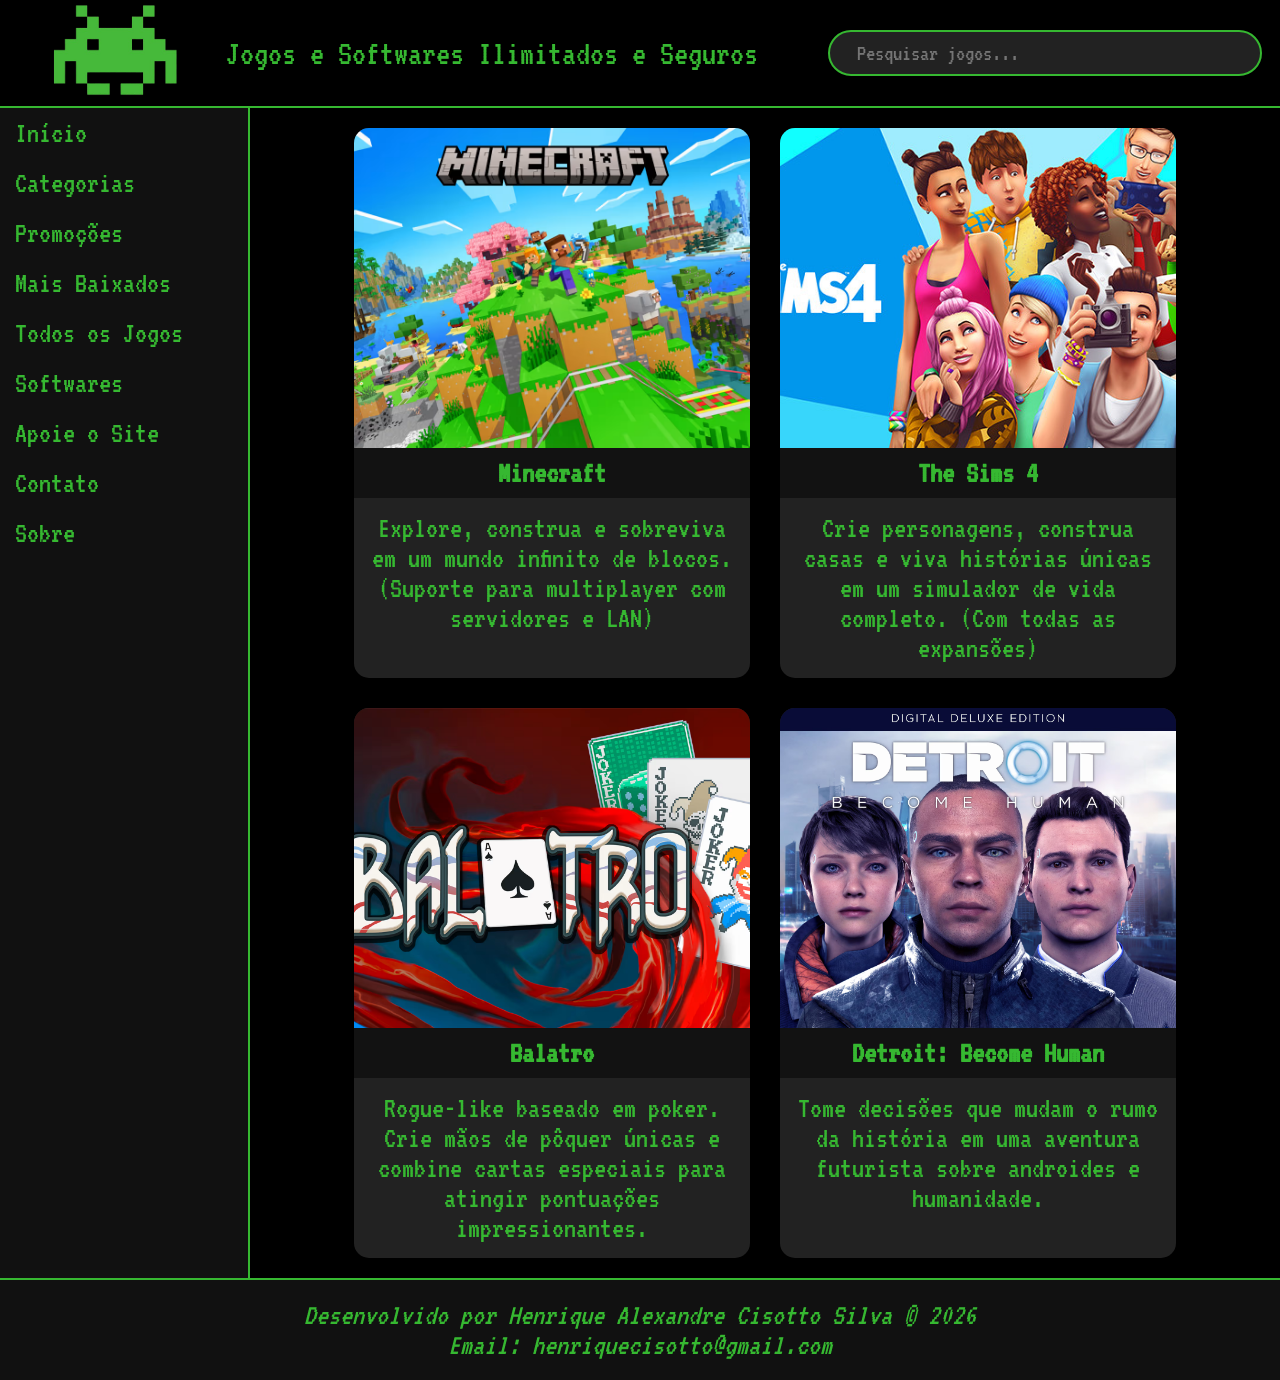
<file: index.html>
<!DOCTYPE html>
<html lang="PT-BR">

<head>
    <meta charset="UTF-8">
    <meta name="viewport" content="width=device-width, initial-scale=1.0">
    <link rel="stylesheet" href="estilos/layout.css">
    <link rel="preconnect" href="https://fonts.googleapis.com">
    <link rel="preconnect" href="https://fonts.gstatic.com" crossorigin>
    <link href="https://fonts.googleapis.com/css2?family=VT323&display=swap" rel="stylesheet">
    <link rel="shortcut icon" href="imagens/logoFavicon.ico" type="image/x-icon">
    <title>Página principal</title>
</head>

<body>
    <header>
        <figure>
            <img src="imagens/logo.png" alt="Logo">
        </figure>
        <p>Jogos e Softwares Ilimitados e Seguros</p>
        <form>
            <input type="search" id="pesquisa" placeholder="Pesquisar jogos...">
        </form>
    </header>
    <aside>
        <nav>
            <ul>

                <li><a href="#">Início</a></li>

                <li>
                    <a href="#">Categorias</a>

                    <ul>
                        <li><a href="#">Ação</a></li>
                        <li><a href="#">Aventura</a></li>
                        <li><a href="#">Estratégia</a></li>
                        <li><a href="#">FPS</a></li>
                        <li><a href="#">Luta</a></li>
                        <li><a href="#">Plataforma</a></li>
                        <li><a href="#">Puzzle</a></li>
                        <li><a href="#">RPG</a></li>
                        <li><a href="#">Simulação</a></li>
                        <li><a href="#">Sobrevivência</a></li>
                        <li><a href="#">Terror</a></li>
                    </ul>
                </li>

                <li><a href="#">Promoções</a></li>

                <li><a href="#">Mais Baixados</a></li>

                <li><a href="#">Todos os Jogos</a></li>

                <li>
                    <a href="#">Softwares</a>

                    <ul>
                        <li><a href="#">Microsoft Office</a></li>
                        <li><a href="#">SolidWorks</a></li>
                        <li><a href="#">AutoCAD</a></li>
                        <li><a href="#">Simulação</a></li>
                        <li><a href="#">Adobe Photoshop</a></li>
                        <li><a href="#">FL Studio</a></li>
                        <li><a href="#">Mais...</a></li>
                    </ul>
                </li>

                <li><a href="#">Apoie o Site</a></li>

                <li><a href="paginas/contato.html">Contato</a></li>

                <li><a href="paginas/sobre.html">Sobre</a></li>

            </ul>
        </nav>
    </aside>
    <main>
        <section>
            <a href="paginas/minecraft.html">
                <article>
                    <figure>
                        <img src="imagens/minecraft.png" alt="Minecraft">
                        <figcaption>Minecraft</figcaption>
                    </figure>

                    <p>
                        Explore, construa e sobreviva em um mundo infinito de blocos. (Suporte para multiplayer com
                        servidores e LAN)
                    </p>
                </article>
            </a>
            <a href="paginas/thesims4.html">
                <article>
                    <figure>
                        <img src="imagens/the sims 4.png" alt="The Sims 4">
                        <figcaption>The Sims 4</figcaption>
                    </figure>

                    <p>
                        Crie personagens, construa casas e viva histórias únicas em um simulador de vida completo. (Com
                        todas as expansões)
                    </p>
                </article>
            </a>
            <a href="paginas/balatro.html">
                <article>
                    <figure>
                        <img src="imagens/balatro.png" alt="Balatro">
                        <figcaption>Balatro</figcaption>
                    </figure>
                    <p>
                        Rogue-like baseado em poker. Crie mãos de pôquer únicas e combine cartas especiais para atingir pontuações impressionantes.
                    </p>
                </article>
            </a>
            <a href="paginas/detroit.html">
                <article>
                    <figure>
                        <img src="imagens/detroit.png" alt="Detroit: Become Human">
                        <figcaption>Detroit: Become Human</figcaption>
                    </figure>

                    <p>
                        Tome decisões que mudam o rumo da história em uma aventura futurista sobre androides e
                        humanidade.
                    </p>
                </article>
            </a>
        </section>
    </main>
    <footer>
        <address>
            <p>Desenvolvido por Henrique Alexandre Cisotto Silva &copy; 2026</p>
            <p>Email: henriquecisotto@gmail.com</p>
        </address>
    </footer>

</body>

</html>
</file>
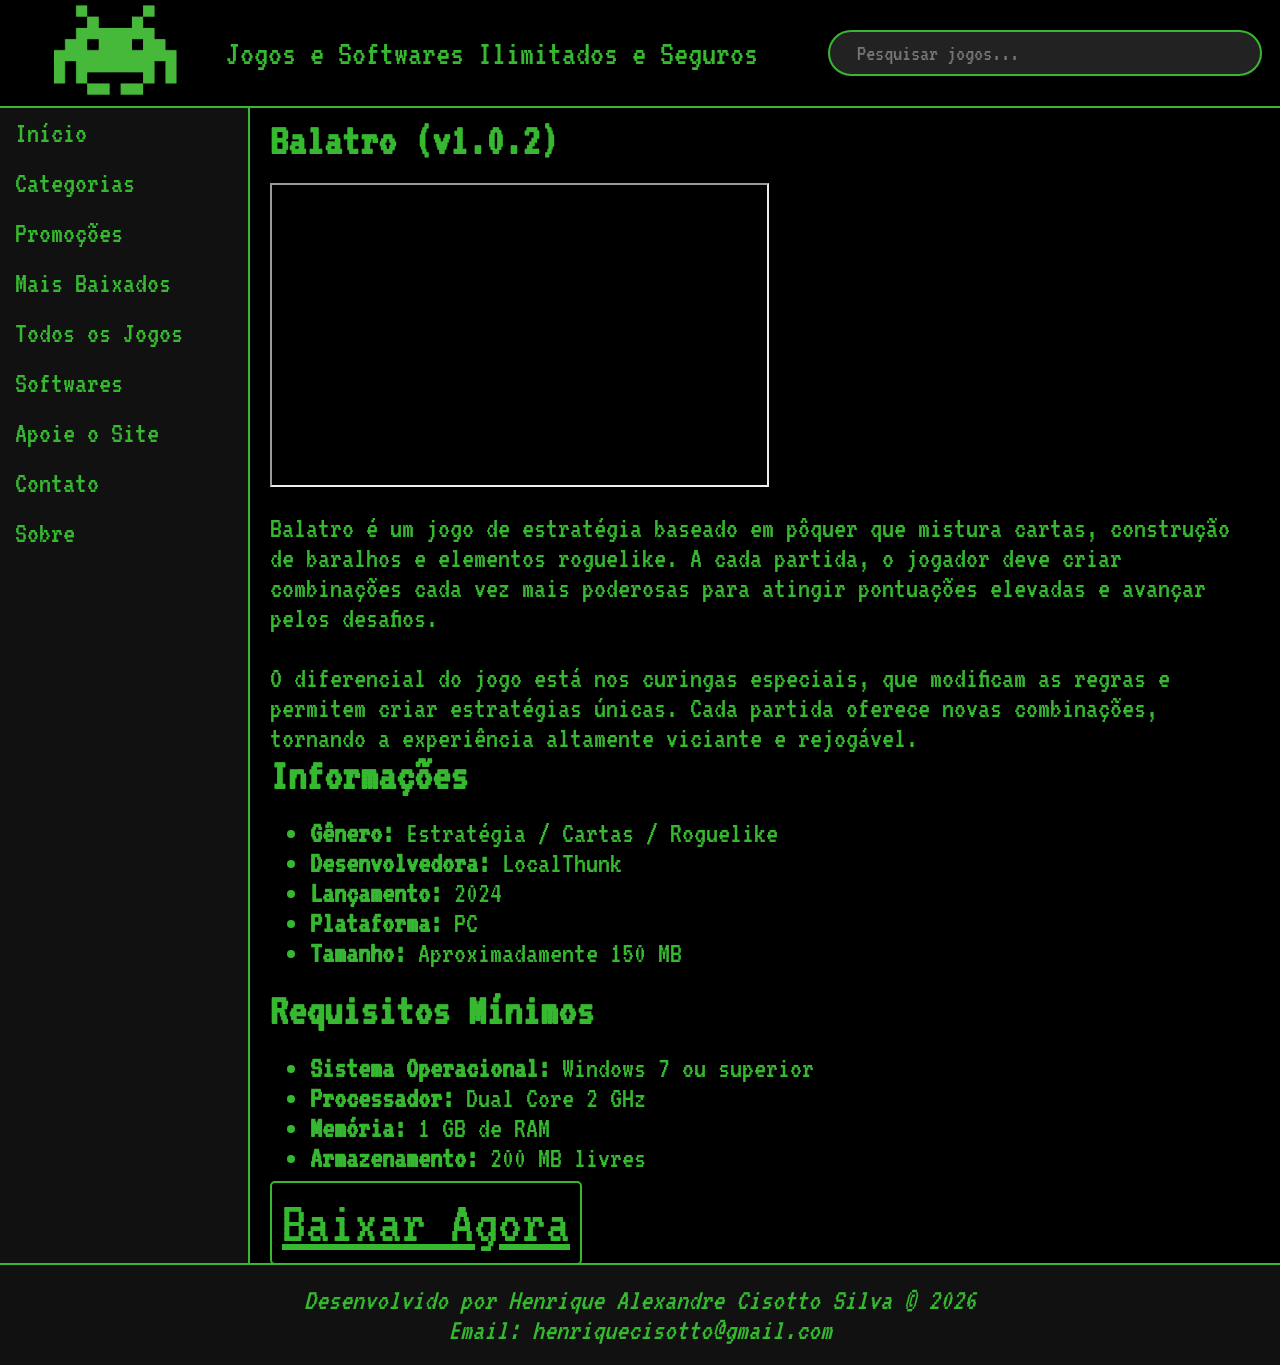
<file: paginas/balatro.html>
<!DOCTYPE html>
<html lang="PT-BR">

<head>
    <meta charset="UTF-8">
    <meta name="viewport" content="width=device-width, initial-scale=1.0">
    <link rel="stylesheet" href="../estilos/jogos.css">
    <link rel="preconnect" href="https://fonts.googleapis.com">
    <link rel="preconnect" href="https://fonts.gstatic.com" crossorigin>
    <link href="https://fonts.googleapis.com/css2?family=VT323&display=swap" rel="stylesheet">
    <link rel="shortcut icon" href="../imagens/logoFavicon.ico" type="image/x-icon">
    <title>Página principal</title>
</head>

<body>
    <header>
        <figure>
            <img src="../imagens/logo.png" alt="Logo">
        </figure>
        <p>Jogos e Softwares Ilimitados e Seguros</p>
        <form>
            <input type="search" id="pesquisa" placeholder="Pesquisar jogos...">
        </form>
    </header>
    <aside>
        <nav>
            <ul>

                <li><a href="../index.html">Início</a></li>

                <li>
                    <a href="#">Categorias</a>

                    <ul>
                        <li><a href="#">Ação</a></li>
                        <li><a href="#">Aventura</a></li>
                        <li><a href="#">Estratégia</a></li>
                        <li><a href="#">FPS</a></li>
                        <li><a href="#">Luta</a></li>
                        <li><a href="#">Plataforma</a></li>
                        <li><a href="#">Puzzle</a></li>
                        <li><a href="#">RPG</a></li>
                        <li><a href="#">Simulação</a></li>
                        <li><a href="#">Sobrevivência</a></li>
                        <li><a href="#">Terror</a></li>
                    </ul>
                </li>

                <li><a href="#">Promoções</a></li>

                <li><a href="#">Mais Baixados</a></li>

                <li><a href="#">Todos os Jogos</a></li>

                <li>
                    <a href="#">Softwares</a>

                    <ul>
                        <li><a href="#">Microsoft Office</a></li>
                        <li><a href="#">SolidWorks</a></li>
                        <li><a href="#">AutoCAD</a></li>
                        <li><a href="#">Simulação</a></li>
                        <li><a href="#">Adobe Photoshop</a></li>
                        <li><a href="#">FL Studio</a></li>
                        <li><a href="#">Mais...</a></li>
                    </ul>
                </li>

                <li><a href="#">Apoie o Site</a></li>

                <li><a href="../paginas/contato.html">Contato</a></li>

                <li><a href="sobre.html">Sobre</a></li>

            </ul>
        </nav>
    </aside>
    <main>
        <h2>Balatro (v1.0.2)</h2>
        <figure>
            <iframe src="https://www.youtube.com/embed/VUyP21iQ_-g" title="Trailer do jogo"
                allowfullscreen>
            </iframe>
        </figure>
        <section>
            <article>
                <p>
                    Balatro é um jogo de estratégia baseado em pôquer que mistura cartas,
                    construção de baralhos e elementos roguelike. A cada partida, o jogador
                    deve criar combinações cada vez mais poderosas para atingir pontuações
                    elevadas e avançar pelos desafios.
                </p>
                
                <br>
                <p>
                    O diferencial do jogo está nos curingas especiais, que modificam as regras
                    e permitem criar estratégias únicas. Cada partida oferece novas combinações,
                    tornando a experiência altamente viciante e rejogável.
                </p>

                <h2>Informações</h2>

                <ul>
                    <li><strong>Gênero:</strong> Estratégia / Cartas / Roguelike</li>
                    <li><strong>Desenvolvedora:</strong> LocalThunk</li>
                    <li><strong>Lançamento:</strong> 2024</li>
                    <li><strong>Plataforma:</strong> PC</li>
                    <li><strong>Tamanho:</strong> Aproximadamente 150 MB</li>
                </ul>

                <h2>Requisitos Mínimos</h2>

                <ul>
                    <li><strong>Sistema Operacional:</strong> Windows 7 ou superior</li>
                    <li><strong>Processador:</strong> Dual Core 2 GHz</li>
                    <li><strong>Memória:</strong> 1 GB de RAM</li>
                    <li><strong>Armazenamento:</strong> 200 MB livres</li>
                </ul>

                <a href="#">Baixar Agora</a>
            </article>
        </section>
    </main>
    <footer>
        <address>
            <p>Desenvolvido por Henrique Alexandre Cisotto Silva &copy; 2026</p>
            <p>Email: henriquecisotto@gmail.com</p>
        </address>
    </footer>

</body>

</html>
</file>
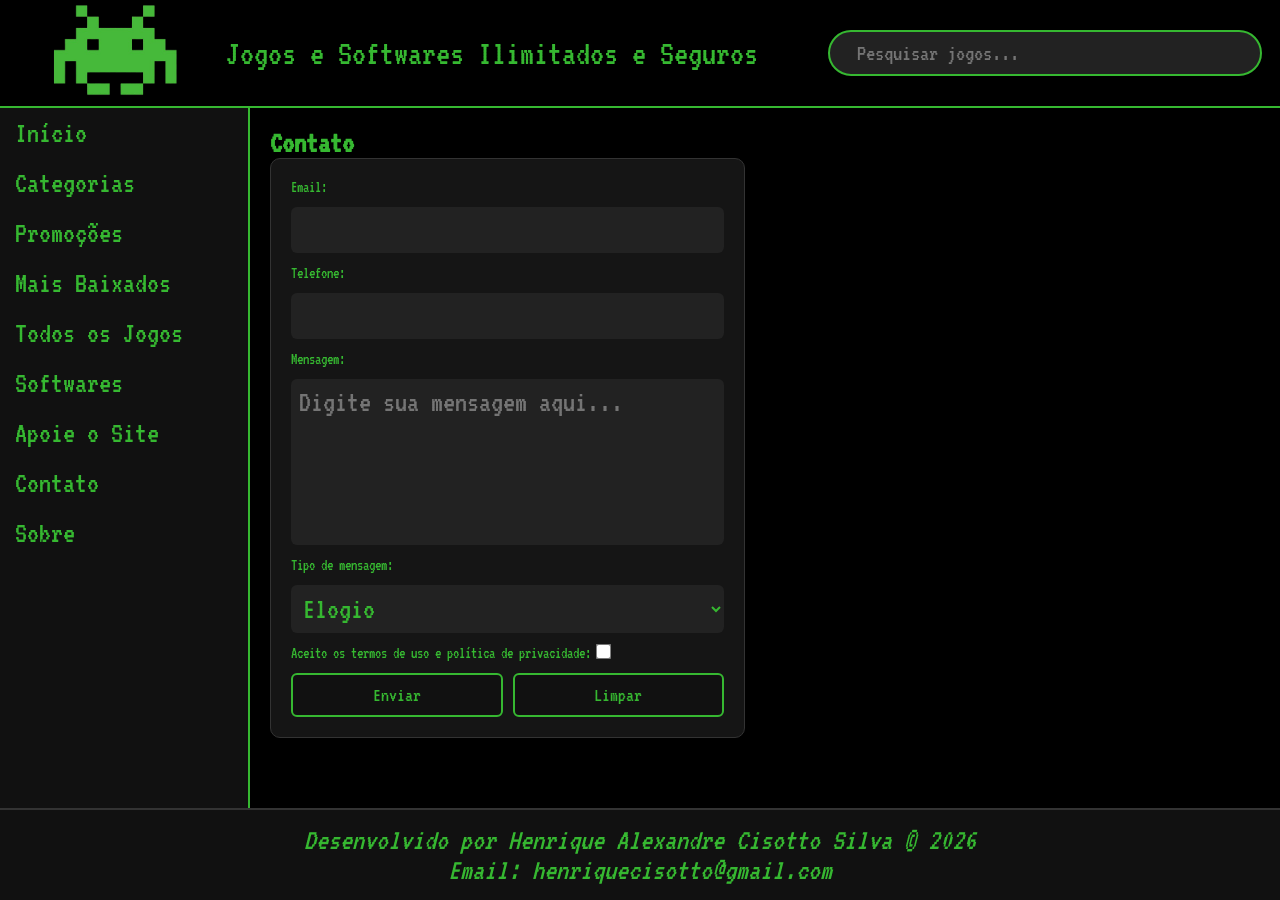
<file: paginas/contato.html>
<!DOCTYPE html>
<html lang="PT-BR">

<head>
    <meta charset="UTF-8">
    <meta name="viewport" content="width=device-width, initial-scale=1.0">
    <link rel="stylesheet" href="../estilos/contato.css">
    <link rel="preconnect" href="https://fonts.googleapis.com">
    <link rel="preconnect" href="https://fonts.gstatic.com" crossorigin>
    <link href="https://fonts.googleapis.com/css2?family=VT323&display=swap" rel="stylesheet">
    <link rel="shortcut icon" href="../imagens/logoFavicon.ico" type="image/x-icon">
    <title>Página principal</title>
</head>

<body>
    <header>
        <figure>
            <img src="../imagens/logo.png" alt="Logo">
        </figure>
        <p>Jogos e Softwares Ilimitados e Seguros</p>
        <form>
            <input type="search" id="pesquisa" placeholder="Pesquisar jogos...">
        </form>
    </header>
    <aside>
        <nav>
            <ul>

                <li><a href="../index.html">Início</a></li>

                <li>
                    <a href="#">Categorias</a>

                    <ul>
                        <li><a href="#">Ação</a></li>
                        <li><a href="#">Aventura</a></li>
                        <li><a href="#">Estratégia</a></li>
                        <li><a href="#">FPS</a></li>
                        <li><a href="#">Luta</a></li>
                        <li><a href="#">Plataforma</a></li>
                        <li><a href="#">Puzzle</a></li>
                        <li><a href="#">RPG</a></li>
                        <li><a href="#">Simulação</a></li>
                        <li><a href="#">Sobrevivência</a></li>
                        <li><a href="#">Terror</a></li>
                    </ul>
                </li>

                <li><a href="#">Promoções</a></li>

                <li><a href="#">Mais Baixados</a></li>

                <li><a href="#">Todos os Jogos</a></li>

                <li>
                    <a href="#">Softwares</a>

                    <ul>
                        <li><a href="#">Microsoft Office</a></li>
                        <li><a href="#">SolidWorks</a></li>
                        <li><a href="#">AutoCAD</a></li>
                        <li><a href="#">Simulação</a></li>
                        <li><a href="#">Adobe Photoshop</a></li>
                        <li><a href="#">FL Studio</a></li>
                        <li><a href="#">Mais...</a></li>
                    </ul>
                </li>

                <li><a href="#">Apoie o Site</a></li>

                <li><a href="#">Contato</a></li>

                <li><a href="sobre.html">Sobre</a></li>

            </ul>
        </nav>
    </aside>
    <main>
        <h1>Contato</h1>
        <form action="">
            <label for="lbEmail">Email:</label>
            <input id="ipEmail" name="Email" type="email" required>

            <label for="lbTelefone">Telefone:</label>
            <input id="ipTelefone" name="telefone" type="tel">

            <label for="lbMensagem">Mensagem:</label>
            <textarea id="taMensagem" name="mensagem" rows="5" cols="30"
                placeholder="Digite sua mensagem aqui..."></textarea>

            <label for="lbTipo">Tipo de mensagem:</label>
            <select id="slTipoMensagem" name="tipo_mensagem">
                <option value="elogio">Elogio</option>
                <option value="sugestao">Sugestão</option>
                <option value="reclamacao">Reclamação</option>
                <option value="duvida">Dúvida</option>
                <option value="outro">Outro</option>
            </select>

            <label for="lbTermos">Aceito os termos de uso e política de privacidade:
                <input id="cbTermos" name="termos" type="checkbox">
            </label>
            <fieldset>
                <button type="submit" onclick="mostraDadosForms(event)">Enviar</button>
                <button type="reset" onclick="limpaDadosForms()">Limpar</button>
            </fieldset>

        </form>
    </main>
    <section>
        <h2 id="titulo"></h2>
        <p id="dados"></p>
    </section>
    <footer>
        <address>
            <p>Desenvolvido por Henrique Alexandre Cisotto Silva &copy; 2026</p>
            <p>Email: henriquecisotto@gmail.com</p>
        </address>
    </footer>
    <script src="../script/mostraDadosForms.js"></script>
    <script src="../script/limpaDadosForms.js"></script>

</body>

</html>
</file>
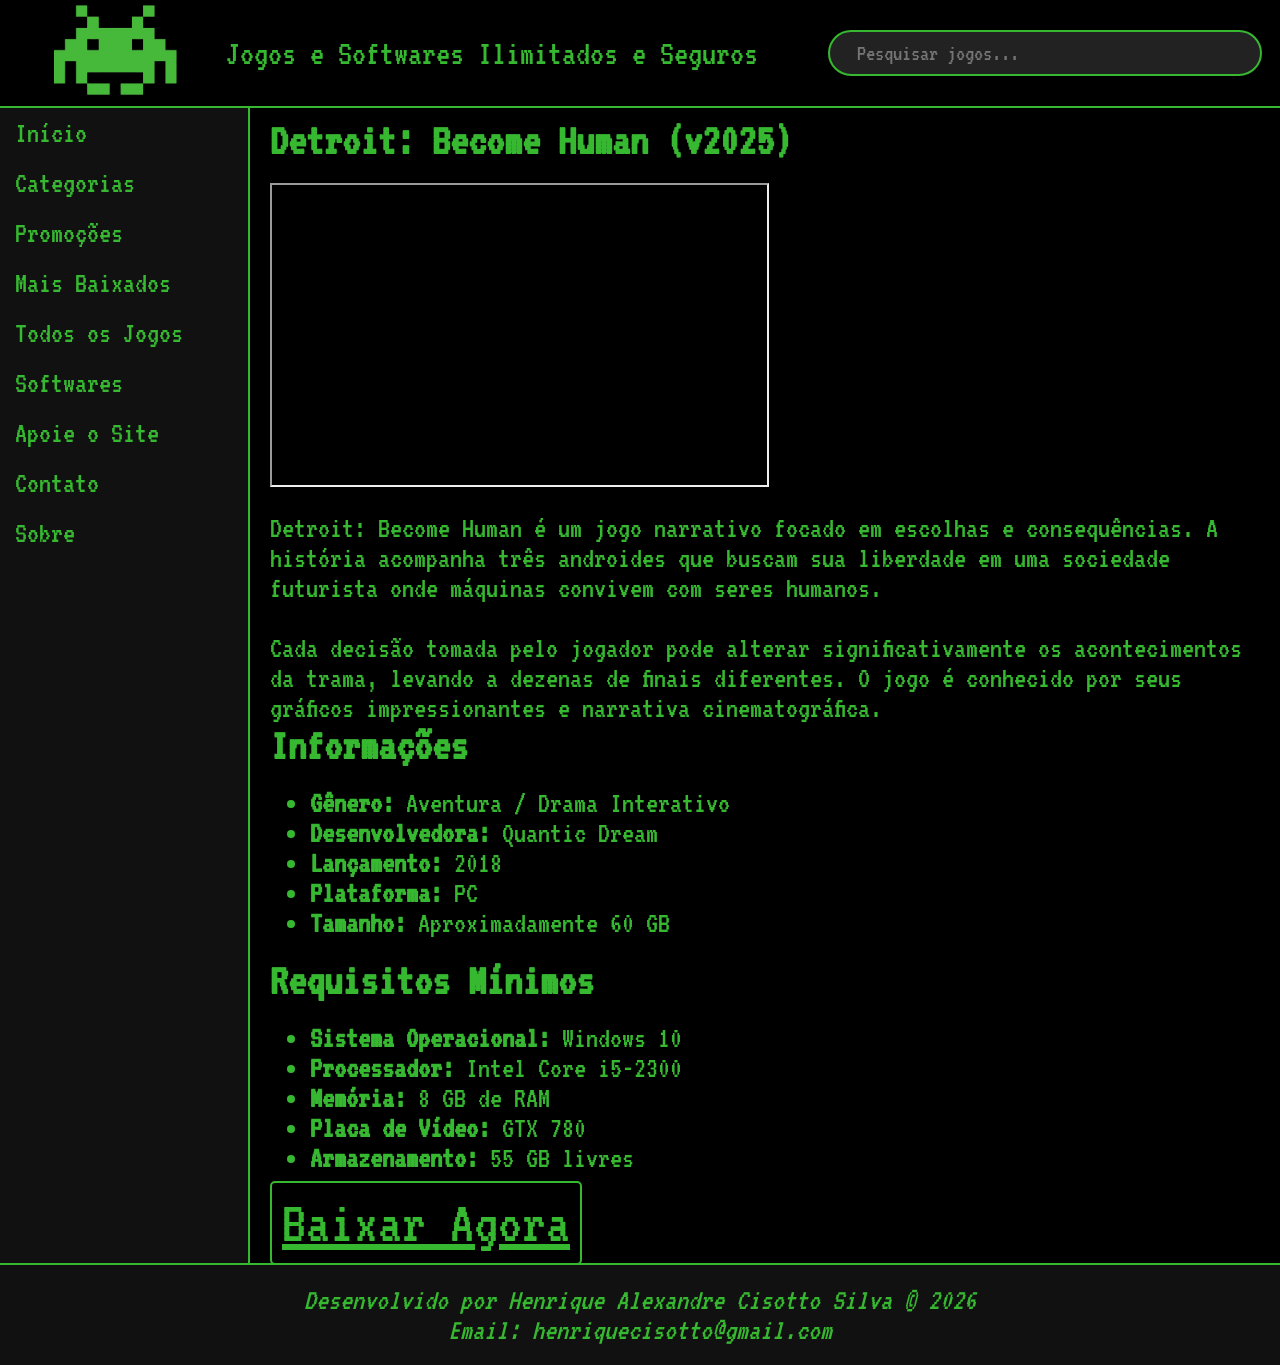
<file: paginas/detroit.html>
<!DOCTYPE html>
<html lang="PT-BR">

<head>
    <meta charset="UTF-8">
    <meta name="viewport" content="width=device-width, initial-scale=1.0">
    <link rel="stylesheet" href="../estilos/jogos.css">
    <link rel="preconnect" href="https://fonts.googleapis.com">
    <link rel="preconnect" href="https://fonts.gstatic.com" crossorigin>
    <link href="https://fonts.googleapis.com/css2?family=VT323&display=swap" rel="stylesheet">
    <link rel="shortcut icon" href="../imagens/logoFavicon.ico" type="image/x-icon">
    <title>Página principal</title>
</head>

<body>
    <header>
        <figure>
            <img src="../imagens/logo.png" alt="Logo">
        </figure>
        <p>Jogos e Softwares Ilimitados e Seguros</p>
        <form>
            <input type="search" id="pesquisa" placeholder="Pesquisar jogos...">
        </form>
    </header>
    <aside>
        <nav>
            <ul>

                <li><a href="../index.html">Início</a></li>

                <li>
                    <a href="#">Categorias</a>

                    <ul>
                        <li><a href="#">Ação</a></li>
                        <li><a href="#">Aventura</a></li>
                        <li><a href="#">Estratégia</a></li>
                        <li><a href="#">FPS</a></li>
                        <li><a href="#">Luta</a></li>
                        <li><a href="#">Plataforma</a></li>
                        <li><a href="#">Puzzle</a></li>
                        <li><a href="#">RPG</a></li>
                        <li><a href="#">Simulação</a></li>
                        <li><a href="#">Sobrevivência</a></li>
                        <li><a href="#">Terror</a></li>
                    </ul>
                </li>

                <li><a href="#">Promoções</a></li>

                <li><a href="#">Mais Baixados</a></li>

                <li><a href="#">Todos os Jogos</a></li>

                <li>
                    <a href="#">Softwares</a>

                    <ul>
                        <li><a href="#">Microsoft Office</a></li>
                        <li><a href="#">SolidWorks</a></li>
                        <li><a href="#">AutoCAD</a></li>
                        <li><a href="#">Simulação</a></li>
                        <li><a href="#">Adobe Photoshop</a></li>
                        <li><a href="#">FL Studio</a></li>
                        <li><a href="#">Mais...</a></li>
                    </ul>
                </li>

                <li><a href="#">Apoie o Site</a></li>

                <li><a href="../paginas/contato.html">Contato</a></li>

                <li><a href="sobre.html">Sobre</a></li>

            </ul>
        </nav>
    </aside>
    <main>
        <h2>Detroit: Become Human (v2025)</h2>

        <figure>
            <iframe width="50%" height="300px" src="https://www.youtube.com/embed/8a-EObAhYrg" title="Trailer do jogo"
                allowfullscreen>
            </iframe>
        </figure>

        <section>
            <article>
                <p>
                    Detroit: Become Human é um jogo narrativo focado em escolhas e
                    consequências. A história acompanha três androides que buscam sua
                    liberdade em uma sociedade futurista onde máquinas convivem com
                    seres humanos.
                </p>

                <br>

                <p>
                    Cada decisão tomada pelo jogador pode alterar significativamente os
                    acontecimentos da trama, levando a dezenas de finais diferentes.
                    O jogo é conhecido por seus gráficos impressionantes e narrativa
                    cinematográfica.
                </p>

                <h2>Informações</h2>

                <ul>
                    <li><strong>Gênero:</strong> Aventura / Drama Interativo</li>
                    <li><strong>Desenvolvedora:</strong> Quantic Dream</li>
                    <li><strong>Lançamento:</strong> 2018</li>
                    <li><strong>Plataforma:</strong> PC</li>
                    <li><strong>Tamanho:</strong> Aproximadamente 60 GB</li>
                </ul>

                <h2>Requisitos Mínimos</h2>

                <ul>
                    <li><strong>Sistema Operacional:</strong> Windows 10</li>
                    <li><strong>Processador:</strong> Intel Core i5-2300</li>
                    <li><strong>Memória:</strong> 8 GB de RAM</li>
                    <li><strong>Placa de Vídeo:</strong> GTX 780</li>
                    <li><strong>Armazenamento:</strong> 55 GB livres</li>
                </ul>

                <a href="#">Baixar Agora</a>
            </article>
        </section>
    </main>
    <footer>
        <address>
            <p>Desenvolvido por Henrique Alexandre Cisotto Silva &copy; 2026</p>
            <p>Email: henriquecisotto@gmail.com</p>
        </address>
    </footer>

</body>

</html>
</file>
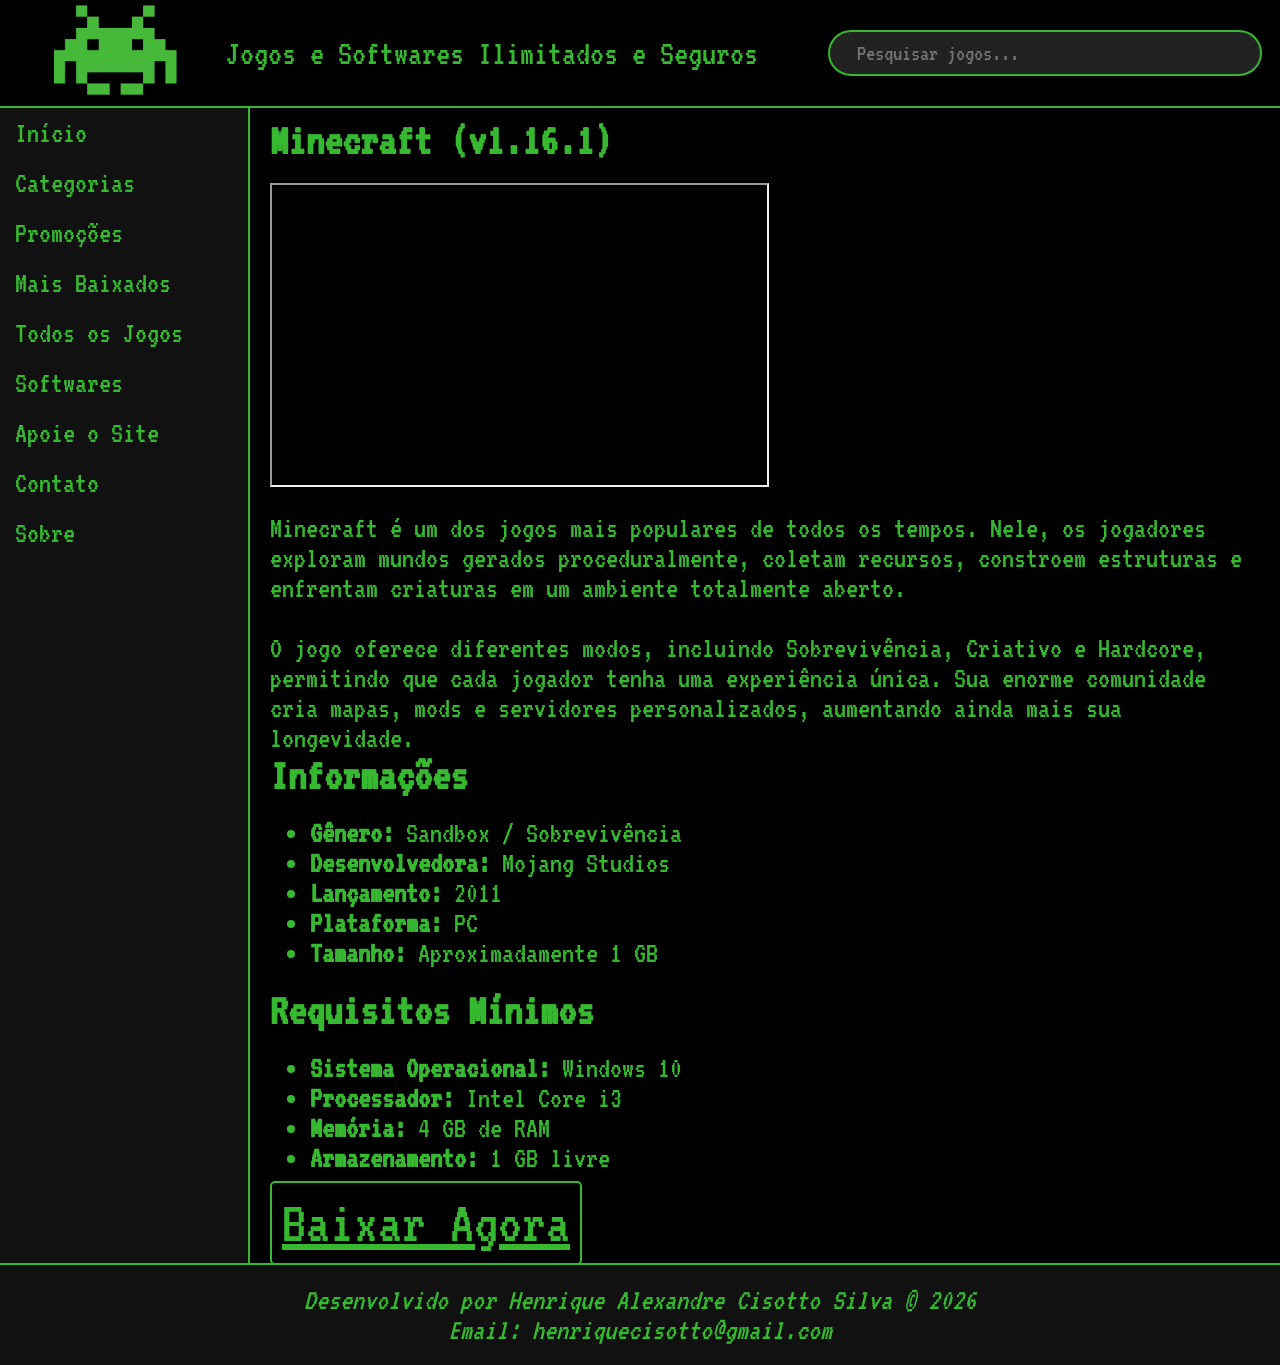
<file: paginas/minecraft.html>
<!DOCTYPE html>
<html lang="PT-BR">

<head>
    <meta charset="UTF-8">
    <meta name="viewport" content="width=device-width, initial-scale=1.0">
    <link rel="stylesheet" href="../estilos/jogos.css">
    <link rel="preconnect" href="https://fonts.googleapis.com">
    <link rel="preconnect" href="https://fonts.gstatic.com" crossorigin>
    <link href="https://fonts.googleapis.com/css2?family=VT323&display=swap" rel="stylesheet">
    <link rel="shortcut icon" href="../imagens/logoFavicon.ico" type="image/x-icon">
    <title>Página principal</title>
</head>

<body>
    <header>
        <figure>
            <img src="../imagens/logo.png" alt="Logo">
        </figure>
        <p>Jogos e Softwares Ilimitados e Seguros</p>
        <form>
            <input type="search" id="pesquisa" placeholder="Pesquisar jogos...">
        </form>
    </header>
    <aside>
        <nav>
            <ul>

                <li><a href="../index.html">Início</a></li>

                <li>
                    <a href="#">Categorias</a>

                    <ul>
                        <li><a href="#">Ação</a></li>
                        <li><a href="#">Aventura</a></li>
                        <li><a href="#">Estratégia</a></li>
                        <li><a href="#">FPS</a></li>
                        <li><a href="#">Luta</a></li>
                        <li><a href="#">Plataforma</a></li>
                        <li><a href="#">Puzzle</a></li>
                        <li><a href="#">RPG</a></li>
                        <li><a href="#">Simulação</a></li>
                        <li><a href="#">Sobrevivência</a></li>
                        <li><a href="#">Terror</a></li>
                    </ul>
                </li>

                <li><a href="#">Promoções</a></li>

                <li><a href="#">Mais Baixados</a></li>

                <li><a href="#">Todos os Jogos</a></li>

                <li>
                    <a href="#">Softwares</a>

                    <ul>
                        <li><a href="#">Microsoft Office</a></li>
                        <li><a href="#">SolidWorks</a></li>
                        <li><a href="#">AutoCAD</a></li>
                        <li><a href="#">Simulação</a></li>
                        <li><a href="#">Adobe Photoshop</a></li>
                        <li><a href="#">FL Studio</a></li>
                        <li><a href="#">Mais...</a></li>
                    </ul>
                </li>

                <li><a href="#">Apoie o Site</a></li>

                <li><a href="../paginas/contato.html">Contato</a></li>

                <li><a href="sobre.html">Sobre</a></li>

            </ul>
        </nav>
    </aside>
    <main>
        <h2>Minecraft (v1.16.1)</h2>
        <figure>
            <iframe src="https://www.youtube.com/embed/MmB9b5njVbA" title="Trailer do jogo" allowfullscreen>
            </iframe>
        </figure>
        <section>
            <article>
                <p>
                    Minecraft é um dos jogos mais populares de todos os tempos. Nele,
                    os jogadores exploram mundos gerados proceduralmente, coletam
                    recursos, constroem estruturas e enfrentam criaturas em um ambiente
                    totalmente aberto.
                </p>

                <br>

                <p>
                    O jogo oferece diferentes modos, incluindo Sobrevivência, Criativo
                    e Hardcore, permitindo que cada jogador tenha uma experiência única.
                    Sua enorme comunidade cria mapas, mods e servidores personalizados,
                    aumentando ainda mais sua longevidade.
                </p>

                <h2>Informações</h2>

                <ul>
                    <li><strong>Gênero:</strong> Sandbox / Sobrevivência</li>
                    <li><strong>Desenvolvedora:</strong> Mojang Studios</li>
                    <li><strong>Lançamento:</strong> 2011</li>
                    <li><strong>Plataforma:</strong> PC</li>
                    <li><strong>Tamanho:</strong> Aproximadamente 1 GB</li>
                </ul>

                <h2>Requisitos Mínimos</h2>

                <ul>
                    <li><strong>Sistema Operacional:</strong> Windows 10</li>
                    <li><strong>Processador:</strong> Intel Core i3</li>
                    <li><strong>Memória:</strong> 4 GB de RAM</li>
                    <li><strong>Armazenamento:</strong> 1 GB livre</li>
                </ul>

                <a href="#">Baixar Agora</a>
            </article>
        </section>
    </main>
    <footer>
        <address>
            <p>Desenvolvido por Henrique Alexandre Cisotto Silva &copy; 2026</p>
            <p>Email: henriquecisotto@gmail.com</p>
        </address>
    </footer>

</body>

</html>
</file>
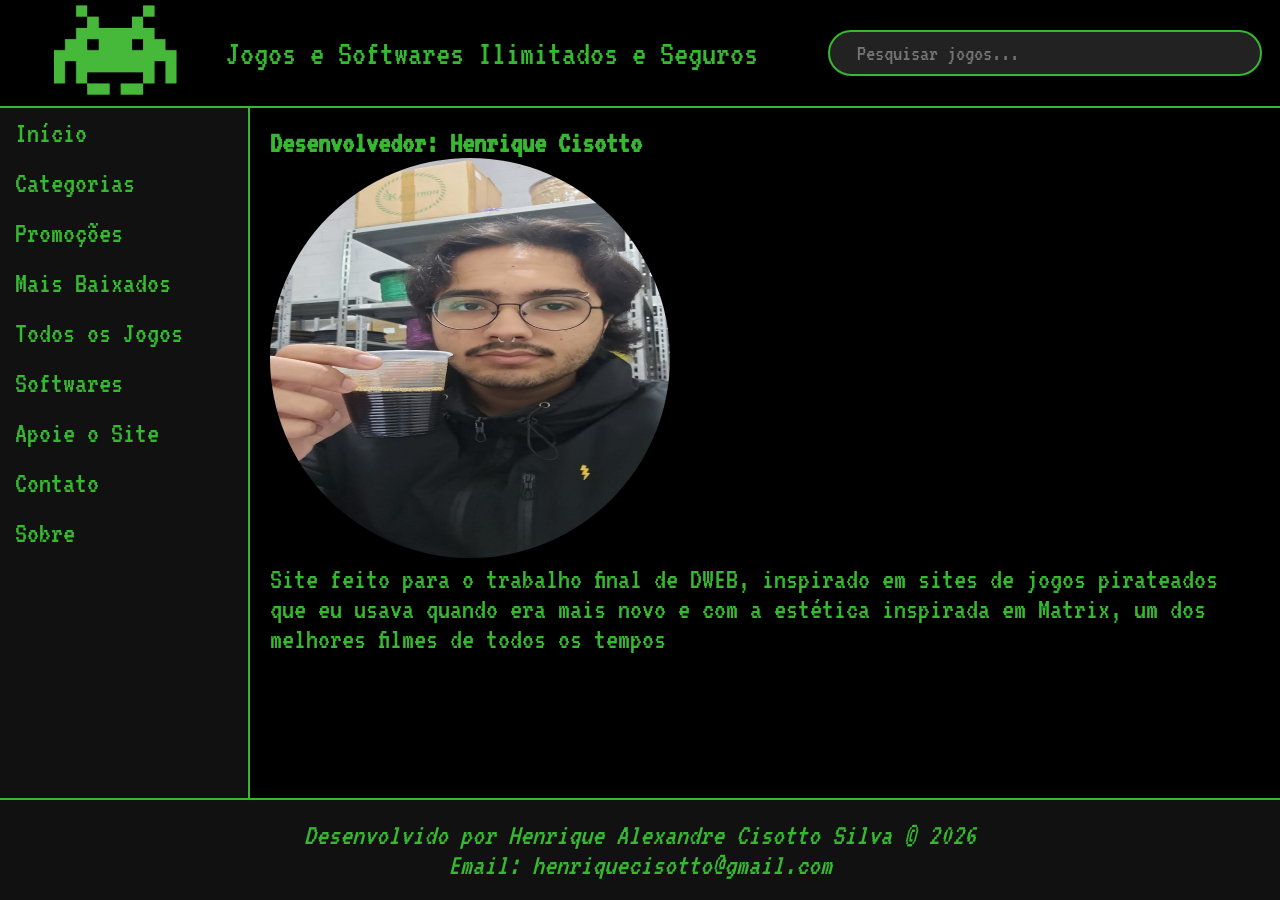
<file: paginas/sobre.html>
<!DOCTYPE html>
<html lang="PT-BR">

<head>
    <meta charset="UTF-8">
    <meta name="viewport" content="width=device-width, initial-scale=1.0">
    <link rel="stylesheet" href="../estilos/sobre.css">
    <link rel="preconnect" href="https://fonts.googleapis.com">
    <link rel="preconnect" href="https://fonts.gstatic.com" crossorigin>
    <link href="https://fonts.googleapis.com/css2?family=VT323&display=swap" rel="stylesheet">
    <link rel="shortcut icon" href="../imagens/logoFavicon.ico" type="image/x-icon">
    <title>Página principal</title>
</head>

<body>
    <header>
        <figure>
            <img src="../imagens/logo.png" alt="Logo">
        </figure>
        <p>Jogos e Softwares Ilimitados e Seguros</p>
        <form>
            <input type="search" id="pesquisa" placeholder="Pesquisar jogos...">
        </form>
    </header>
    <aside>
        <nav>
            <ul>

                <li><a href="../index.html">Início</a></li>

                <li>
                    <a href="#">Categorias</a>

                    <ul>
                        <li><a href="#">Ação</a></li>
                        <li><a href="#">Aventura</a></li>
                        <li><a href="#">Estratégia</a></li>
                        <li><a href="#">FPS</a></li>
                        <li><a href="#">Luta</a></li>
                        <li><a href="#">Plataforma</a></li>
                        <li><a href="#">Puzzle</a></li>
                        <li><a href="#">RPG</a></li>
                        <li><a href="#">Simulação</a></li>
                        <li><a href="#">Sobrevivência</a></li>
                        <li><a href="#">Terror</a></li>
                    </ul>
                </li>

                <li><a href="#">Promoções</a></li>

                <li><a href="#">Mais Baixados</a></li>

                <li><a href="#">Todos os Jogos</a></li>

                <li>
                    <a href="#">Softwares</a>

                    <ul>
                        <li><a href="#">Microsoft Office</a></li>
                        <li><a href="#">SolidWorks</a></li>
                        <li><a href="#">AutoCAD</a></li>
                        <li><a href="#">Simulação</a></li>
                        <li><a href="#">Adobe Photoshop</a></li>
                        <li><a href="#">FL Studio</a></li>
                        <li><a href="#">Mais...</a></li>
                    </ul>
                </li>

                <li><a href="#">Apoie o Site</a></li>

                <li><a href="../paginas/contato.html">Contato</a></li>

                <li><a href="#">Sobre</a></li>

            </ul>
        </nav>
    </aside>
    <main>
        <h1>Desenvolvedor: Henrique Cisotto</h1>
        <figure>
            <img src="../imagens/desenvolvedor.png" alt="eu">
        </figure>
        <p>Site feito para o trabalho final de DWEB, inspirado em sites de jogos pirateados que eu usava quando era mais novo e com a estética inspirada em Matrix, um dos melhores filmes de todos os tempos</p>
    </main>
    <footer>
        <address>
            <p>Desenvolvido por Henrique Alexandre Cisotto Silva &copy; 2026</p>
            <p>Email: henriquecisotto@gmail.com</p>
        </address>
    </footer>

</body>

</html>
</file>
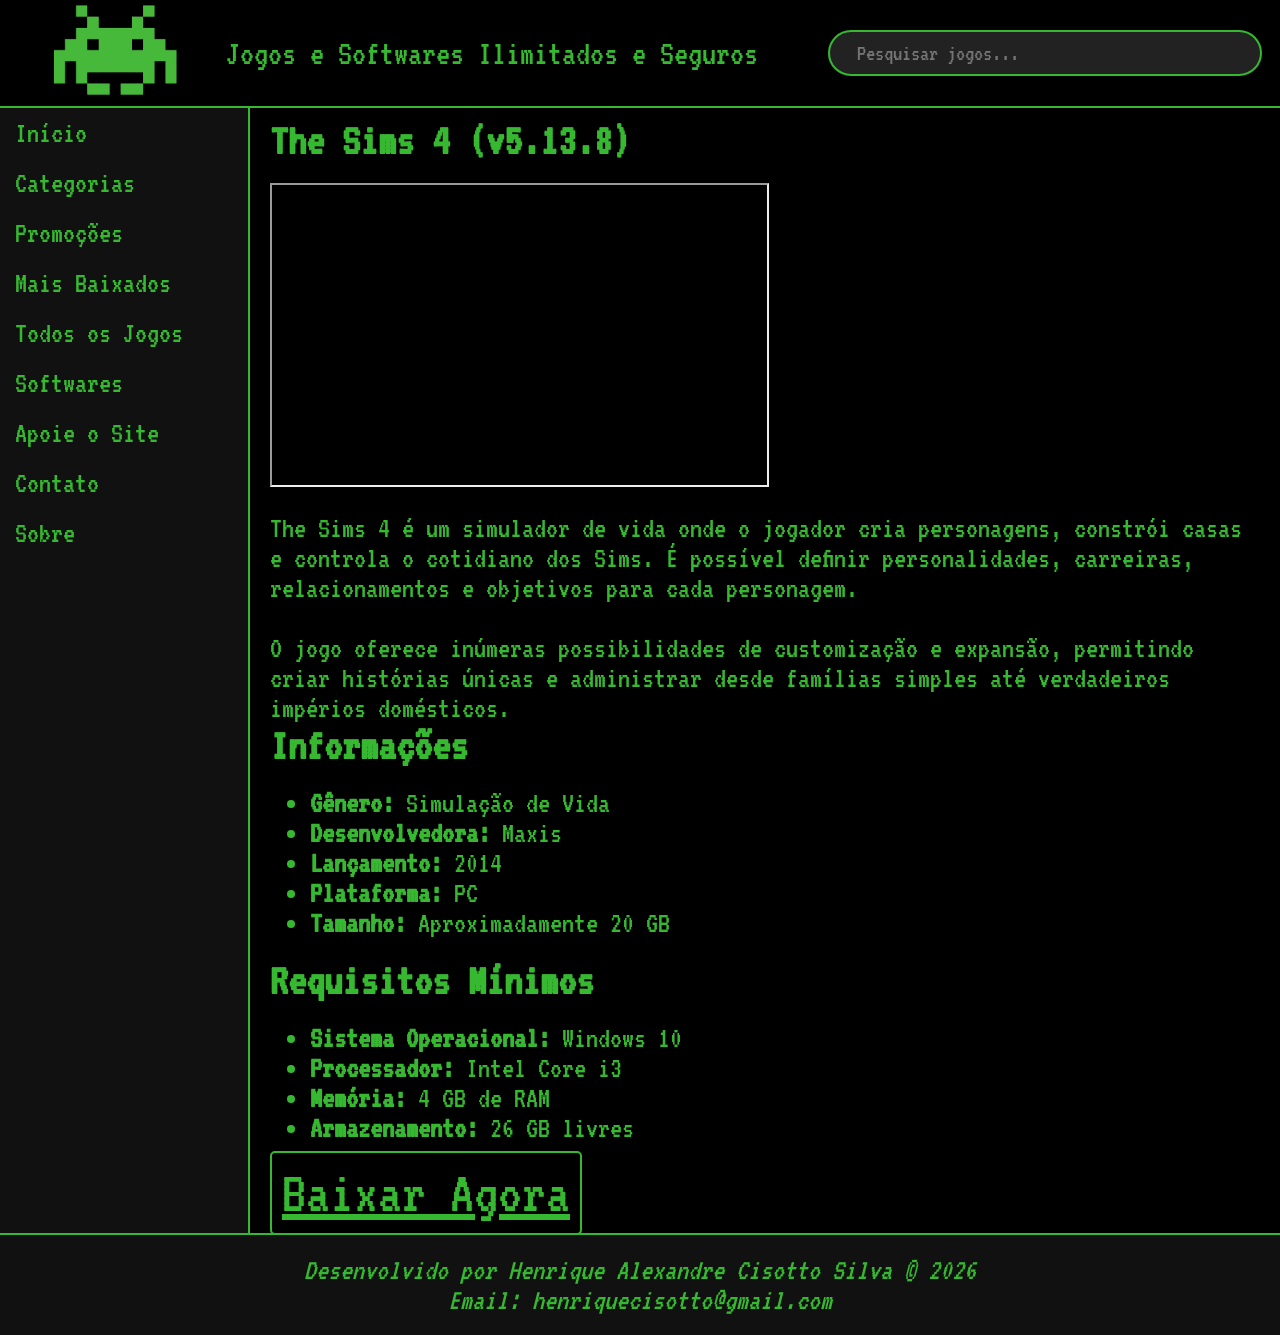
<file: paginas/thesims4.html>
<!DOCTYPE html>
<html lang="PT-BR">

<head>
    <meta charset="UTF-8">
    <meta name="viewport" content="width=device-width, initial-scale=1.0">
    <link rel="stylesheet" href="../estilos/jogos.css">
    <link rel="preconnect" href="https://fonts.googleapis.com">
    <link rel="preconnect" href="https://fonts.gstatic.com" crossorigin>
    <link href="https://fonts.googleapis.com/css2?family=VT323&display=swap" rel="stylesheet">
    <link rel="shortcut icon" href="../imagens/logoFavicon.ico" type="image/x-icon">
    <title>Página principal</title>
</head>

<body>
    <header>
        <figure>
            <img src="../imagens/logo.png" alt="Logo">
        </figure>
        <p>Jogos e Softwares Ilimitados e Seguros</p>
        <form>
            <input type="search" id="pesquisa" placeholder="Pesquisar jogos...">
        </form>
    </header>
    <aside>
        <nav>
            <ul>

                <li><a href="../index.html">Início</a></li>

                <li>
                    <a href="#">Categorias</a>

                    <ul>
                        <li><a href="#">Ação</a></li>
                        <li><a href="#">Aventura</a></li>
                        <li><a href="#">Estratégia</a></li>
                        <li><a href="#">FPS</a></li>
                        <li><a href="#">Luta</a></li>
                        <li><a href="#">Plataforma</a></li>
                        <li><a href="#">Puzzle</a></li>
                        <li><a href="#">RPG</a></li>
                        <li><a href="#">Simulação</a></li>
                        <li><a href="#">Sobrevivência</a></li>
                        <li><a href="#">Terror</a></li>
                    </ul>
                </li>

                <li><a href="#">Promoções</a></li>

                <li><a href="#">Mais Baixados</a></li>

                <li><a href="#">Todos os Jogos</a></li>

                <li>
                    <a href="#">Softwares</a>

                    <ul>
                        <li><a href="#">Microsoft Office</a></li>
                        <li><a href="#">SolidWorks</a></li>
                        <li><a href="#">AutoCAD</a></li>
                        <li><a href="#">Simulação</a></li>
                        <li><a href="#">Adobe Photoshop</a></li>
                        <li><a href="#">FL Studio</a></li>
                        <li><a href="#">Mais...</a></li>
                    </ul>
                </li>

                <li><a href="#">Apoie o Site</a></li>

                <li><a href="../paginas/contato.html">Contato</a></li>

                <li><a href="sobre.html">Sobre</a></li>

            </ul>
        </nav>
    </aside>
    <main>
        <h2>The Sims 4 (v5.13.8)</h2>
        <figure>
            <iframe src="https://www.youtube.com/embed/0D5bRyZV_Dw" title="Trailer do jogo" allowfullscreen>
            </iframe>
        </figure>
        <section>
            <article>
                <p>
                    The Sims 4 é um simulador de vida onde o jogador cria personagens,
                    constrói casas e controla o cotidiano dos Sims. É possível definir
                    personalidades, carreiras, relacionamentos e objetivos para cada
                    personagem.
                </p>

                <br>

                <p>
                    O jogo oferece inúmeras possibilidades de customização e expansão,
                    permitindo criar histórias únicas e administrar desde famílias
                    simples até verdadeiros impérios domésticos.
                </p>

                <h2>Informações</h2>

                <ul>
                    <li><strong>Gênero:</strong> Simulação de Vida</li>
                    <li><strong>Desenvolvedora:</strong> Maxis</li>
                    <li><strong>Lançamento:</strong> 2014</li>
                    <li><strong>Plataforma:</strong> PC</li>
                    <li><strong>Tamanho:</strong> Aproximadamente 20 GB</li>
                </ul>

                <h2>Requisitos Mínimos</h2>

                <ul>
                    <li><strong>Sistema Operacional:</strong> Windows 10</li>
                    <li><strong>Processador:</strong> Intel Core i3</li>
                    <li><strong>Memória:</strong> 4 GB de RAM</li>
                    <li><strong>Armazenamento:</strong> 26 GB livres</li>
                </ul>

                <a href="#">Baixar Agora</a>
            </article>
        </section>
    </main>
    <footer>
        <address>
            <p>Desenvolvido por Henrique Alexandre Cisotto Silva &copy; 2026</p>
            <p>Email: henriquecisotto@gmail.com</p>
        </address>
    </footer>

</body>

</html>
</file>
<file: estilos/layout.css>
* {
    margin: 0;
    color: #36b831;
    font-size: 30px;
    font-family: "VT323", monospace;
}

header {
    grid-area: header;

    display: grid;
    grid-template-columns: 0.75fr 2fr 1.5fr;
    align-items: center;

    background-color: black;
    border-bottom: 2px solid #36b831;
}

header>p {
    font-size: 35px;
}

header figure img {
    height: 100px;
    margin-left: 30px;
}

form {
    display: flex;
    align-items: center;
    background-color: #222;
    border: 2px solid #36b831;
    border-radius: 30px;
    padding: 6px 15px;
    width: 400px;
    height: 30px;
}


form input {
    flex: 1;
    margin-left: 10px;
    border: none;
    outline: none;
    background: transparent;
    font-size: 23px;
}

body {
    background-color: black;
    display: grid;

    grid-template-columns: 250px 1fr;
    grid-template-rows: auto 1fr auto;

    grid-template-areas:
        "header header"
        "aside  main"
        "footer footer";

    min-height: 100vh;
}

main {
    grid-area: main;

    padding: 20px;
}

aside {
    grid-area: aside;

    background-color: #111;
    border-right: 2px solid #36b831;

    padding: 0px;
}

aside nav ul {
    list-style: none;
    padding: 0;
}

aside nav>ul>li {
    position: relative;
}

aside nav a {
    display: block;
    padding: 10px 0 10px 15px;
    text-decoration: none;
}

aside nav ul ul {
    display: none;

    position: absolute;
    left: 100%;
    top: 0;
    width: 220px;
    background-color: #222;
    border: 2px solid #36b831;
    border-radius: 10px;
}

aside nav li:hover {
    background-color: #2c2c2c;
    border-radius: 5px;
}

aside nav li:hover>ul {
    display: block;
}

section>a {
    width: 40%;
    text-decoration: none;
    color: inherit;
}

section {
    display: flex;
    flex-wrap: wrap;
    gap: 30px;
    justify-content: center;
}

article {
    width: 100%;
    height: 100%;
    background-color: #222;
    border-radius: 15px;
    overflow: hidden;
    transition: 0.2s;
}

article:hover {
    background-color: #2c2c2c;
}

article:hover figcaption {
    background-color: #2c2c2c;
}

figure {
    margin: 0;
}

article figure img {
    width: 100%;
    height: 320px;
    object-fit: cover;
    display: block;
}

figcaption {
    background-color: #121212;
    text-align: center;
    padding: 10px;
    font-weight: bold;
    transition: 0.2s;
}

article p {
    padding: 15px;
    text-align: center;
}

footer {
    grid-area: footer;

    background-color: #111;
    border-top: 2px solid #36b831;

    padding: 20px;
    text-align: center;
}


@media (max-width: 767px) {

    * {
        margin: 0;
        box-sizing: border-box;
        color: #36b831;
        font-size: 24px;
        font-family: "VT323", monospace;
    }

    body {
        background-color: black;
        display: grid;

        grid-template-columns: 1fr;
        grid-template-rows: auto auto 1fr auto;

        grid-template-areas:
            "header"
            "aside"
            "main"
            "footer";

        min-height: 100vh;
    }

    header {
        grid-area: header;

        display: flex;
        flex-direction: column;
        align-items: center;

        gap: 15px;
        padding: 15px;

        border-bottom: 2px solid #36b831;
    }

    header figure img {
        height: 80px;
        margin: 0;
    }

    header>p {
        font-size: 28px;
        text-align: center;
    }

    header>form {
        width: 95%;
        max-width: 95%;
        height: 50px;

        display: flex;
        align-items: center;

        background-color: #222;
        border: 2px solid #36b831;
        border-radius: 30px;

        padding: 8px 15px;
    }

    header>form input {
        width: 100%;
        border: none;
        outline: none;
        background: transparent;
        font-size: 22px;
    }

    aside {
        grid-area: aside;

        background-color: #111;
        border-bottom: 2px solid #36b831;
    }

    aside nav ul {
        list-style: none;
        padding: 0;
    }

    aside nav a {
        display: block;
        padding: 15px;
        text-align: center;
        text-decoration: none;
    }

    aside nav li:hover {
        background-color: #2c2c2c;
    }

    aside nav ul ul {
        display: none;
    }

    main {
        grid-area: main;
        padding: 15px;
    }

    h1 {
        text-align: center;
        margin-bottom: 20px;
    }

    section {
        display: flex;
        flex-direction: column;
        gap: 20px;
    }

    section>a {
        width: 100%;
        text-decoration: none;
    }

    article {
        width: 100%;
        background-color: #222;
        border-radius: 15px;
        overflow: hidden;
    }

    article figure img {
        width: 100%;
        height: auto;
        display: block;
    }

    figcaption {
        background-color: #121212;
        text-align: center;
        padding: 10px;
    }

    article p {
        padding: 15px;
        text-align: center;
    }

    footer {
        grid-area: footer;

        background-color: #111;
        border-top: 2px solid #36b831;

        padding: 15px;
        text-align: center;
    }

    footer p {
        font-size: 20px;
    }
}
</file>
<file: estilos/jogos.css>
* {
    margin: 0;
    color: #36b831;
    font-size: 30px;
    font-family: "VT323", monospace;
}

header {
    grid-area: header;

    display: grid;
    grid-template-columns: 0.75fr 2fr 1.5fr;
    align-items: center;

    background-color: black;
    border-bottom: 2px solid #36b831;
}

header>p {
    font-size: 35px;
}

header figure img {
    height: 100px;
    margin-left: 30px;
}

form {
    display: flex;
    align-items: center;
    background-color: #222;
    border: 2px solid #36b831;
    border-radius: 30px;
    padding: 6px 15px;
    width: 400px;
    height: 30px;
}


form input {
    flex: 1;
    margin-left: 10px;
    border: none;
    outline: none;
    background: transparent;
    font-size: 23px;
}

body {
    background-color: black;
    display: grid;

    grid-template-columns: 250px 1fr;
    grid-template-rows: auto 1fr;

    grid-template-areas:
        "header header"
        "aside main"
        "footer footer";

    min-height: 100vh;
}

main {
    grid-area: main;

    padding: 10px 20px;
}

h2 {
    font-size: 45px;
}


h2,
main>p,
main>figure,
ul {
    margin-bottom: 20px;
}

iframe {

    width: 50%;
    height: 300px;
}

article>a {
    border: 2px solid #36b831;
    border-radius: 5px;
    padding: 10px;
    font-size: 60px;
}

article>a:hover {
    background-color: #2c2c2c;
}

aside {
    grid-area: aside;

    background-color: #111;
    border-right: 2px solid #36b831;

    padding: 0px;
}

aside nav ul {
    list-style: none;
    padding: 0;
}

aside nav>ul>li {
    position: relative;
}

aside nav a {
    display: block;
    padding: 10px 0 10px 15px;
    text-decoration: none;
}

aside nav ul ul {
    display: none;

    position: absolute;
    left: 100%;
    top: 0;
    width: 220px;
    background-color: #222;
    border: 2px solid #36b831;
    border-radius: 10px;
}

aside nav li:hover {
    background-color: #2c2c2c;
    border-radius: 5px;
}

aside nav li:hover>ul {
    display: block;
}

footer {
    grid-area: footer;

    background-color: #111;
    border-top: 2px solid #36b831;

    padding: 20px;
    text-align: center;
}


@media (max-width: 767px) {

    * {
        box-sizing: border-box;
        font-size: 24px;
    }

    body {
        grid-template-columns: 1fr;
        grid-template-rows: auto auto 1fr auto;

        grid-template-areas:
            "header"
            "aside"
            "main"
            "footer";
    }



    header {
        display: flex;
        flex-direction: column;
        gap: 15px;
        padding: 15px;
        text-align: center;
    }

    header figure img {
        height: 80px;
        margin: 0;
    }

    header>p {
        font-size: 28px;
    }

    header>form {
        width: 100%;
        height: 50px;
    }


    aside {
        border-right: none;
        border-bottom: 2px solid #36b831;
    }

    aside nav a {
        padding: 15px;
        text-align: center;
    }

    aside nav ul ul {
        display: none;
    }

    main {
        padding: 15px;
    }

    h2 {
        font-size: 36px;
        text-align: center;
    }

    iframe {
        width: 100%;
        height: 220px;
    }

    article>a {
        display: block;
        text-align: center;
        font-size: 40px;
        margin-top: 20px;
    }

    ul {
        padding-left: 30px;
    }

    footer {
        padding: 15px;
    }

    footer p {
        font-size: 20px;
    }
}
</file>
<file: estilos/contato.css>
* {
    margin: 0;
    color: #36b831;
    font-size: 30px;
    font-family: "VT323", monospace;
}

header {
    grid-area: header;

    display: grid;
    grid-template-columns: 0.75fr 2fr 1.5fr;
    align-items: center;

    background-color: black;
    border-bottom: 2px solid #36b831;
}

header>p {
    font-size: 35px;
}

header figure img {
    height: 100px;
    margin-left: 30px;
}

header>form {
    display: flex;
    align-items: center;
    background-color: #222;
    border: 2px solid #36b831;
    border-radius: 30px;
    padding: 6px 15px;
    width: 400px;
    height: 30px;
}


header>form input {
    flex: 1;
    margin-left: 10px;
    border: none;
    outline: none;
    background: transparent;
    font-size: 23px;
}

body {
    background-color: black;
    display: grid;

    grid-template-columns: 250px 1fr 1fr;
    grid-template-rows: auto 1fr auto;

    grid-template-areas:
        "header header header"
        "aside  main section"
        "footer footer footer";

    min-height: 100vh;
}

main {
    grid-area: main;

    padding: 20px;
}

aside {
    grid-area: aside;

    background-color: #111;
    border-right: 2px solid #36b831;

    padding: 0px;
}

aside nav ul {
    list-style: none;
    padding: 0;
}

aside nav>ul>li {
    position: relative;
}

aside nav a {
    display: block;
    padding: 10px 0 10px 15px;
    text-decoration: none;
}

aside nav ul ul {
    display: none;

    position: absolute;
    left: 100%;
    top: 0;
    width: 220px;
    background-color: #222;
    border: 2px solid #36b831;
    border-radius: 10px;
}

aside nav li:hover {
    background-color: #2c2c2c;
    border-radius: 5px;
}

aside nav li:hover>ul {
    display: block;
}


main > form {
    display: flex;
    flex-direction: column;
    gap: 12px;
    max-width: 500px;
    background-color: #151515;
    padding: 20px;
    border-radius: 10px;
    border: 1px solid #333;
}

label {
    font-size: 16px;
}


input[type="email"],
input[type="tel"],
textarea,
select {
    width: 97, 5%;
    padding: 8px;
    border-radius: 6px;
    border: none;
    outline: none;
    background-color: #222;
}

textarea {
    resize: none;
}


input[type="checkbox"] {
    transform: scale(1.2);
    margin-right: 5px;
}

main > form button {
    padding: 10px;
    border: 2px solid #36b831;
    background-color: #111;
    color: #36b831;

    font-size: 20px;
    cursor: pointer;
    border-radius: 6px;
    transition: 0.2s;
}

fieldset {
    display: flex;
    gap: 10px;
    border: none;
    padding: 0;
}

fieldset button {
    flex: 1;
}

section {
    grid-area: section;
    padding: 20px;

}

#titulo,
#dados {
    white-space: pre-wrap;
}

footer {
    grid-area: footer;
    text-align: center;
    padding: 15px;
    background-color: #111;
    border-top: 2px solid #333;
}
@media (max-width: 767px) {

    * {
        margin: 0;
        box-sizing: border-box;
        color: #36b831;
        font-size: 24px;
        font-family: "VT323", monospace;
    }

    body {
        background-color: black;
        display: grid;

        grid-template-columns: 1fr;
        grid-template-rows: auto auto 1fr auto;

        grid-template-areas:
            "header"
            "aside"
            "main"
            "section"
            "footer";

        min-height: 100vh;
    }

    header {
        grid-area: header;

        display: flex;
        flex-direction: column;
        align-items: center;

        gap: 15px;
        padding: 15px;

        border-bottom: 2px solid #36b831;
    }

    header figure img {
        height: 80px;
        margin: 0;
    }

    header>p {
        font-size: 28px;
        text-align: center;
    }

    header>form {
        width: 100%;
        max-width: 100%;
        height: 50px;

        display: flex;
        align-items: center;

        background-color: #222;
        border: 2px solid #36b831;
        border-radius: 30px;

        padding: 8px 15px;
    }

    header>form input {
        width: 100%;
        border: none;
        outline: none;
        background: transparent;
        font-size: 22px;
    }

    aside {
        grid-area: aside;

        background-color: #111;
        border-bottom: 2px solid #36b831;
    }

    aside nav ul {
        list-style: none;
        padding: 0;
    }

    aside nav a {
        display: block;
        padding: 15px;
        text-align: center;
        text-decoration: none;
    }

    aside nav li:hover {
        background-color: #2c2c2c;
    }

    aside nav ul ul {
        display: none;
    }

    main {
        grid-area: main;
        padding: 15px;
    }

    h1 {
        text-align: center;
        margin-bottom: 20px;
    }

    section {
        display: flex;
        flex-direction: column;
        gap: 20px;
    }

    section>a {
        width: 100%;
        text-decoration: none;
    }

    article {
        width: 100%;
        background-color: #222;
        border-radius: 15px;
        overflow: hidden;
    }

    article figure img {
        width: 100%;
        height: auto;
        display: block;
    }

    figcaption {
        background-color: #121212;
        text-align: center;
        padding: 10px;
    }

    article p {
        padding: 15px;
        text-align: center;
    }

    main>form {
        width: 100%;
        max-width: 100%;

        display: flex;
        flex-direction: column;
        gap: 12px;
    }

    input[type="text"],
    input[type="tel"],
    textarea,
    select {
        width: 100%;
        padding: 10px;

        background-color: #222;
        border: none;
        border-radius: 6px;
    }

    label {
        font-size: 22px;
    }

    textarea {
        resize: none;
    }

    fieldset {
        display: flex;
        flex-direction: column;
        gap: 10px;

        border: none;
        padding: 0;
    }

    fieldset button {
        width: 100%;
        padding: 12px;

        background-color: #111;
        border: 2px solid #36b831;
        border-radius: 6px;

        cursor: pointer;
    }

    #titulo,
    #dados {
        white-space: pre-wrap;
        word-break: break-word;
    }

    footer {
        grid-area: footer;

        background-color: #111;
        border-top: 2px solid #36b831;

        padding: 15px;
        text-align: center;
    }

    footer p {
        font-size: 20px;
    }
}
</file>
<file: estilos/sobre.css>
* {
        margin: 0;
        color: #36b831;
        font-size: 30px;
        font-family: "VT323", monospace;
    }

    header {
        grid-area: header;

        display: grid;
        grid-template-columns: 0.75fr 2fr 1.5fr;
        align-items: center;

        background-color: black;
        border-bottom: 2px solid #36b831;
    }

    header>p {
        font-size: 35px;
    }

    header figure img {
        height: 100px;
        margin-left: 30px;
    }

    form {
        display: flex;
        align-items: center;
        background-color: #222;
        border: 2px solid #36b831;
        border-radius: 30px;
        padding: 6px 15px;
        width: 400px;
        height: 30px;
    }


    form input {
        flex: 1;
        margin-left: 10px;
        border: none;
        outline: none;
        background: transparent;
        font-size: 23px;
    }

    body {
        background-color: black;
        display: grid;

        grid-template-columns: 250px 1fr;
        grid-template-rows: auto 1fr;

        grid-template-areas:
            "header header"
            "aside main"
            "footer footer";

        min-height: 100vh;
    }

    main {
        grid-area: main;

        padding: 20px;
    }

    main img {
        height: 400px;
        width: 400px;
        border-radius: 50%;
    }

    aside {
        grid-area: aside;

        background-color: #111;
        border-right: 2px solid #36b831;

        padding: 0px;
    }

    aside nav ul {
        list-style: none;
        padding: 0;
    }

    aside nav>ul>li {
        position: relative;
    }

    aside nav a {
        display: block;
        padding: 10px 0 10px 15px;
        text-decoration: none;
    }

    aside nav ul ul {
        display: none;

        position: absolute;
        left: 100%;
        top: 0;
        width: 220px;
        background-color: #222;
        border: 2px solid #36b831;
        border-radius: 10px;
    }

    aside nav li:hover {
        background-color: #2c2c2c;
        border-radius: 5px;
    }

    aside nav li:hover>ul {
        display: block;
    }

    footer {
        grid-area: footer;

        background-color: #111;
        border-top: 2px solid #36b831;

        padding: 20px;
        text-align: center;
    }
@media (max-width: 767px) {

    * {
        box-sizing: border-box;
        font-size: 24px;
    }

    body {
        grid-template-columns: 1fr;
        grid-template-areas:
            "header"
            "aside"
            "main"
            "footer";
    }

    header {
        display: flex;
        flex-direction: column;
        gap: 15px;
        padding: 15px;
        text-align: center;
    }

    header figure img {
        height: 80px;
        margin-left: 0;
    }

    header > p {
        font-size: 28px;
    }

    header > form {
        width: 95%;
        max-width: 95%;
        height: 50px;
    }

    aside {
        border-right: none;
        border-bottom: 2px solid #36b831;
    }

    aside nav a {
        padding: 15px;
        text-align: center;
    }

    aside nav ul ul {
        display: none;
    }

    main {
        padding: 20px;
        text-align: center;
    }

    h1 {
        font-size: 36px;
        margin-bottom: 20px;
    }

    main img {
        width: 250px;
        height: 250px;
        max-width: 100%;
        margin-bottom: 20px;
    }

    main p {
        text-align: justify;
        font-size: 24px;
    }

    

    footer {
        padding: 15px;
    }

    footer p {
        font-size: 20px;
    }
}
</file>
